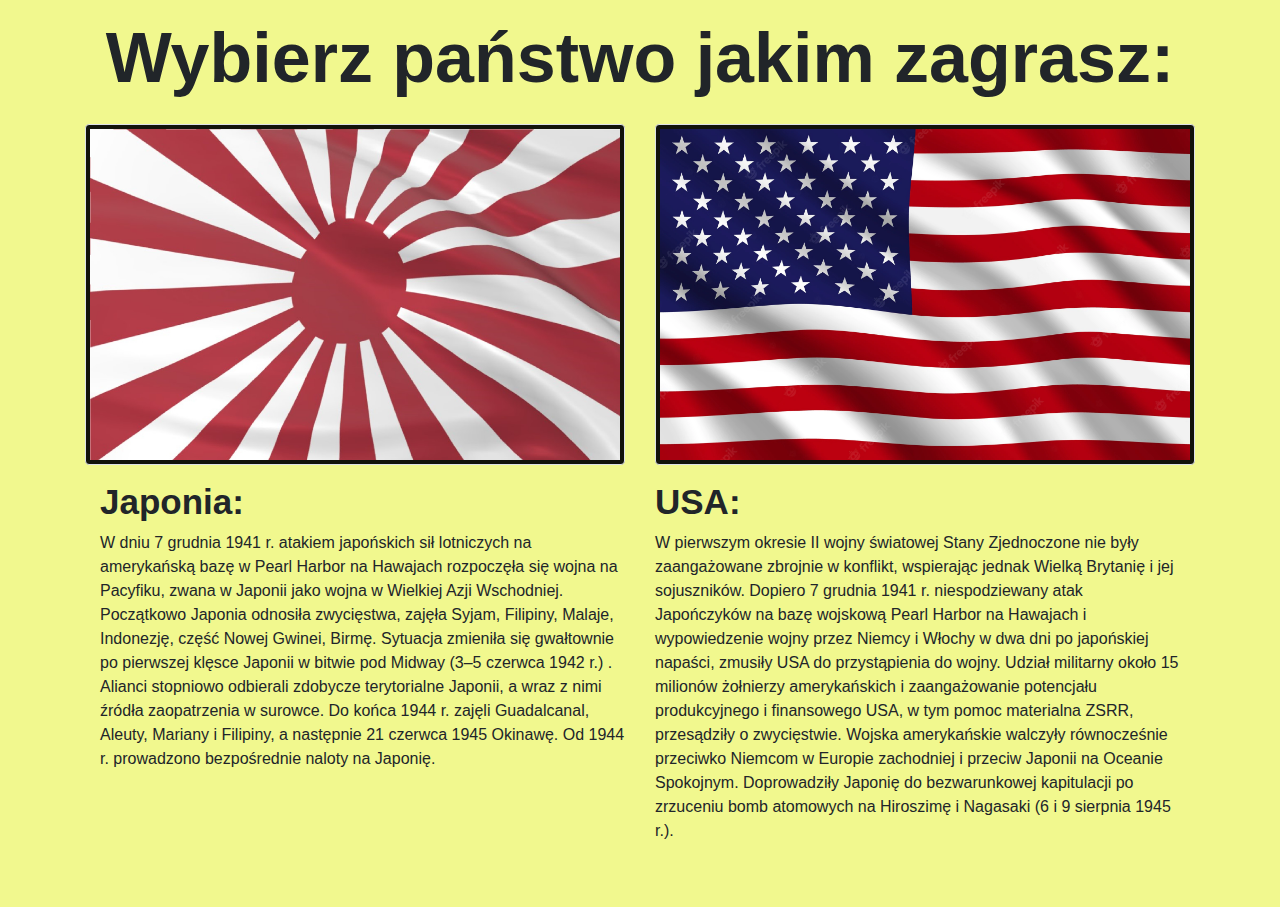
<file: index.html>
<!DOCTYPE html>
<html lang="en">

<head>
    <meta charset="UTF-8">
    <meta http-equiv="X-UA-Compatible" content="IE=edge">
    <meta name="viewport" content="width=device-width, initial-scale=1.0">
    <link rel="stylesheet" href="css/bootstrap.min.css" type="text/css">
    <link rel="stylesheet" href="index.css" type="text/css">
    <link rel="stylesheet" href="common.css" type="text/css">
    <title>Battleship</title>
    <link rel="icon" href="images/icon.jpg">

    <script>
        function JapanLink() { location.href = "Japan.html"; }

        function UsaLink() { location.href = "USA.html"; }

    </script>

</head>

<div class="container">
    <div class="row">


        <div class="col-12 text-center mb-3 mt-3">
            <h1 class="bigFont bold">Wybierz państwo jakim zagrasz: </h1>
        </div>

        <div class="col-lg-6 col-sm-12">
            <img class=" img-thumbnail imagesColor brightened" src="images/Country/japanFlag.jpg" alt=""
                onclick="JapanLink()" />
        </div>

        <div class="col-lg-6 col-sm-12">
            <img class=" img-thumbnail imagesColor brightened" src="images/Country/usaFlag.webp" alt=""
                onclick="UsaLink()" />
        </div>

    </div>

    <div class="col-lg-6 float-left col-md-12 mt-3">
        <h3 class="bold fontCountry"> Japonia:</h3>
        <p class="font">
            W dniu 7 grudnia 1941 r. atakiem japońskich sił lotniczych na amerykańską bazę w Pearl Harbor na
            Hawajach rozpoczęła się wojna na Pacyfiku, zwana w Japonii jako wojna w Wielkiej Azji Wschodniej.
            Początkowo Japonia odnosiła zwycięstwa, zajęła Syjam, Filipiny, Malaje, Indonezję, część Nowej Gwinei,
            Birmę. Sytuacja zmieniła się gwałtownie po pierwszej klęsce Japonii w bitwie pod Midway (3–5 czerwca
            1942 r.) . Alianci stopniowo odbierali zdobycze terytorialne Japonii, a wraz z nimi źródła zaopatrzenia
            w surowce. Do końca 1944 r. zajęli Guadalcanal, Aleuty, Mariany i Filipiny, a następnie 21 czerwca 1945
            Okinawę. Od 1944 r. prowadzono bezpośrednie naloty na Japonię.

        </p>
    </div>

    <div class="col-lg-6 float-right mb-5 col-md-12 mt-3">
        <h3 class="bold fontCountry"> USA:</h3>
        <p class="font">

            W pierwszym okresie II wojny światowej Stany Zjednoczone nie były zaangażowane zbrojnie w konflikt,
            wspierając jednak Wielką Brytanię i jej sojuszników. Dopiero 7 grudnia 1941
            r. niespodziewany atak Japończyków na bazę wojskową Pearl Harbor na Hawajach i wypowiedzenie wojny przez
            Niemcy i Włochy w dwa dni po japońskiej napaści, zmusiły USA do przystąpienia do wojny. Udział militarny
            około 15 milionów żołnierzy amerykańskich i zaangażowanie potencjału produkcyjnego i finansowego USA, w
            tym pomoc materialna ZSRR, przesądziły o zwycięstwie. Wojska amerykańskie walczyły równocześnie
            przeciwko Niemcom w Europie zachodniej i przeciw Japonii na Oceanie Spokojnym. Doprowadziły Japonię do
            bezwarunkowej kapitulacji po zrzuceniu bomb atomowych na Hiroszimę i Nagasaki (6 i 9 sierpnia 1945 r.).
        </p>
    </div>

</div>
</div>
</div>
<script src=" https://cdn.jsdelivr.net/npm/@popperjs/core@2.11.6/dist/umd/popper.min.js"
    integrity="sha384-oBqDVmMz9ATKxIep9tiCxS/Z9fNfEXiDAYTujMAeBAsjFuCZSmKbSSUnQlmh/jp3" crossorigin="anonymous">
    </script>
<script src="https://cdn.jsdelivr.net/npm/bootstrap@5.2.2/dist/js/bootstrap.min.js"
    integrity="sha384-IDwe1+LCz02ROU9k972gdyvl+AESN10+x7tBKgc9I5HFtuNz0wWnPclzo6p9vxnk"
    crossorigin="anonymous"></script>

<script src="js.Bootstrap/bootstrap.min.js"></script>
</body>

</html>
</file>
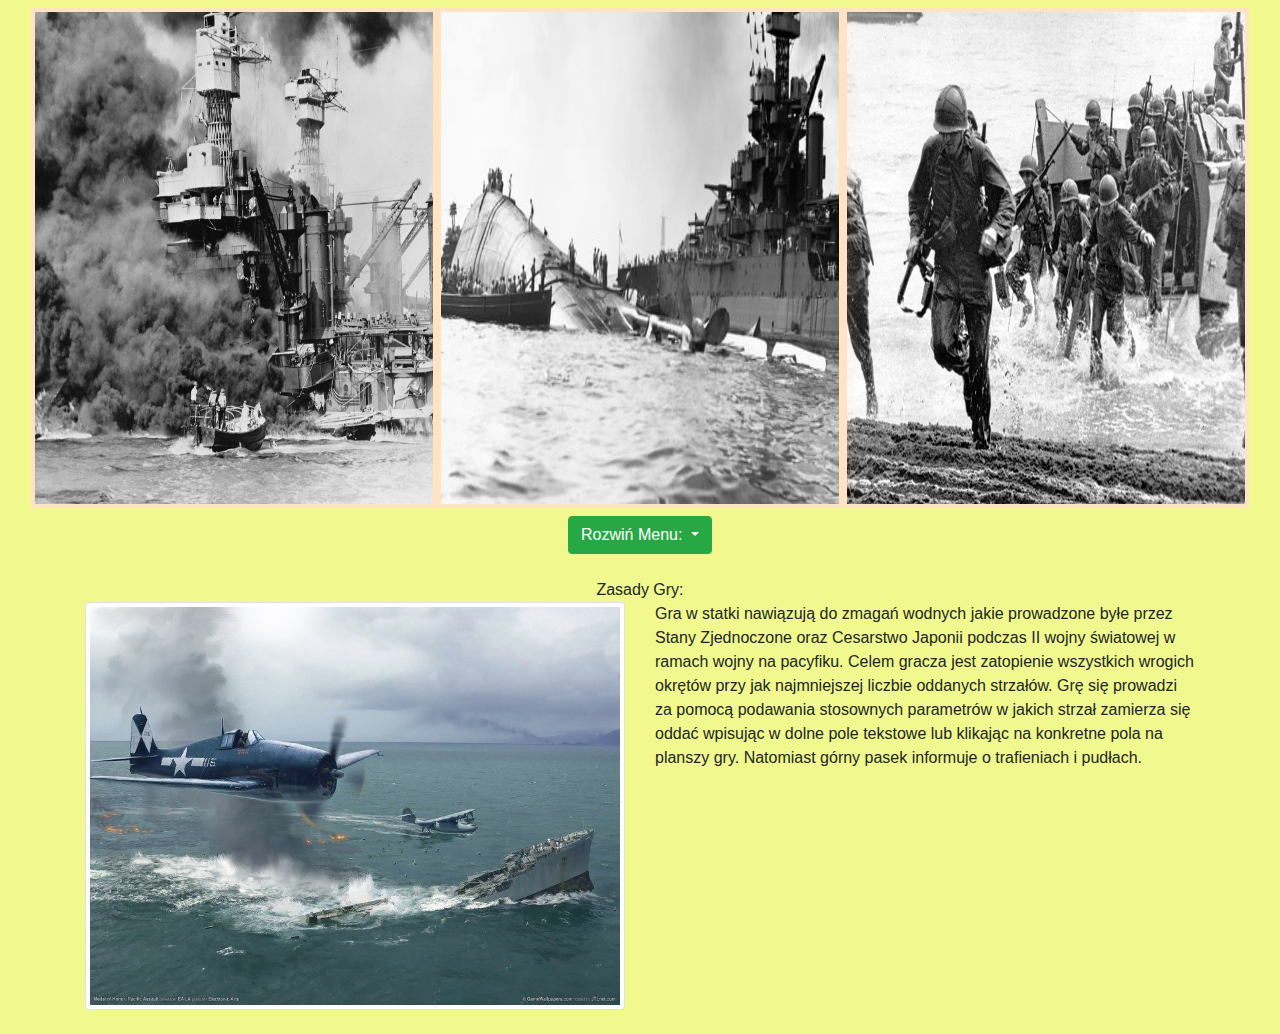
<file: gameRules.html>
<!DOCTYPE html>
<html lang="en">

<head>
    <meta charset="UTF-8">
    <meta http-equiv="X-UA-Compatible" content="IE=edge">
    <meta name="viewport" content="width=device-width, initial-scale=1.0">
    <link rel="stylesheet" href="css/bootstrap.min.css" type="text/css">
    <link rel="stylesheet" href="common.css" type="text/css">
    <title>Battleship</title>
    <link rel="icon" href="images/icon.jpg">

</head>

<body>

    <div class="container-fluid col-12">
        <header>
            <nav class="navbar">

                <aside class="menuButGameRules">

                    <img class="col-xl-4 col-lg-6 d-none d-lg-block p-1" id="historicalPhotoOne"
                        src="images/historicalPhotosInGameRules/4.jpg" width="300px">
                    <img class="col-xl-4 col-lg-6 p-1" id="historicalPhotoTwo"
                        src="images/historicalPhotosInGameRules/6.jpg" width="300px">
                    <img class="col-xl-4  d-none d-md-block p-1" id="historicalPhotoThree"
                        src="images/historicalPhotosInGameRules/7.jpg" width="300px">
                    <script src="jsGame/historicalPhotosChange.js"></script>
            </nav>
            </aside>
        </header>
        <div class="dropdown text-center">
            <button class="btn btn-success dropdown-toggle" type="button" data-bs-toggle="dropdown"
                aria-expanded="false">
                Rozwiń Menu:
            </button>

            <ul class="dropdown-menu menuButtonColor">
                <li><a class="dropdown-item menu-text" href="index.html">Menu główne</a></li>
                <li><a class="dropdown-item menu-text" href="USA.html">Zagraj USA</a></li>
                <li><a class="dropdown-item menu-text" href="Japan.html">Zagraj Japonią</a></li>
                <li><a class="dropdown-item menu-text" href="scores.html">Ranking</a></li>
            </ul>
        </div>

        <div class="container">

            <div class="row">

                <div class="text-center col-12 mt-4">
                    Zasady Gry:
                </div>

                <div class="col-lg-6 col-sm-12 mb-4"><img class="img-thumbnail imgInGameRules"
                        src="images/other/gameRules.jpg" alt="">
                </div>

                <div class="col-lg-6 col-sm-12 mb-4">

                    Gra w statki nawiązują do zmagań wodnych jakie prowadzone byłe przez Stany Zjednoczone oraz
                    Cesarstwo
                    Japonii podczas II wojny światowej w ramach wojny na pacyfiku. Celem gracza jest zatopienie
                    wszystkich
                    wrogich okrętów przy jak najmniejszej liczbie oddanych strzałów. Grę się prowadzi za pomocą
                    podawania
                    stosownych parametrów w jakich strzał zamierza się oddać wpisując w dolne pole tekstowe lub klikając
                    na konkretne pola na planszy gry. Natomiast
                    górny
                    pasek informuje o trafieniach i pudłach.
                </div>
            </div>
        </div>
        <script src="https://cdn.jsdelivr.net/npm/@popperjs/core@2.11.6/dist/umd/popper.min.js"
            integrity="sha384-oBqDVmMz9ATKxIep9tiCxS/Z9fNfEXiDAYTujMAeBAsjFuCZSmKbSSUnQlmh/jp3"
            crossorigin="anonymous"></script>
        <script src="https://cdn.jsdelivr.net/npm/bootstrap@5.2.2/dist/js/bootstrap.min.js"
            integrity="sha384-IDwe1+LCz02ROU9k972gdyvl+AESN10+x7tBKgc9I5HFtuNz0wWnPclzo6p9vxnk"
            crossorigin="anonymous"></script>

        <script src="js.Bootstrap/bootstrap.min.js"></script>
</body>

</html>
</file>
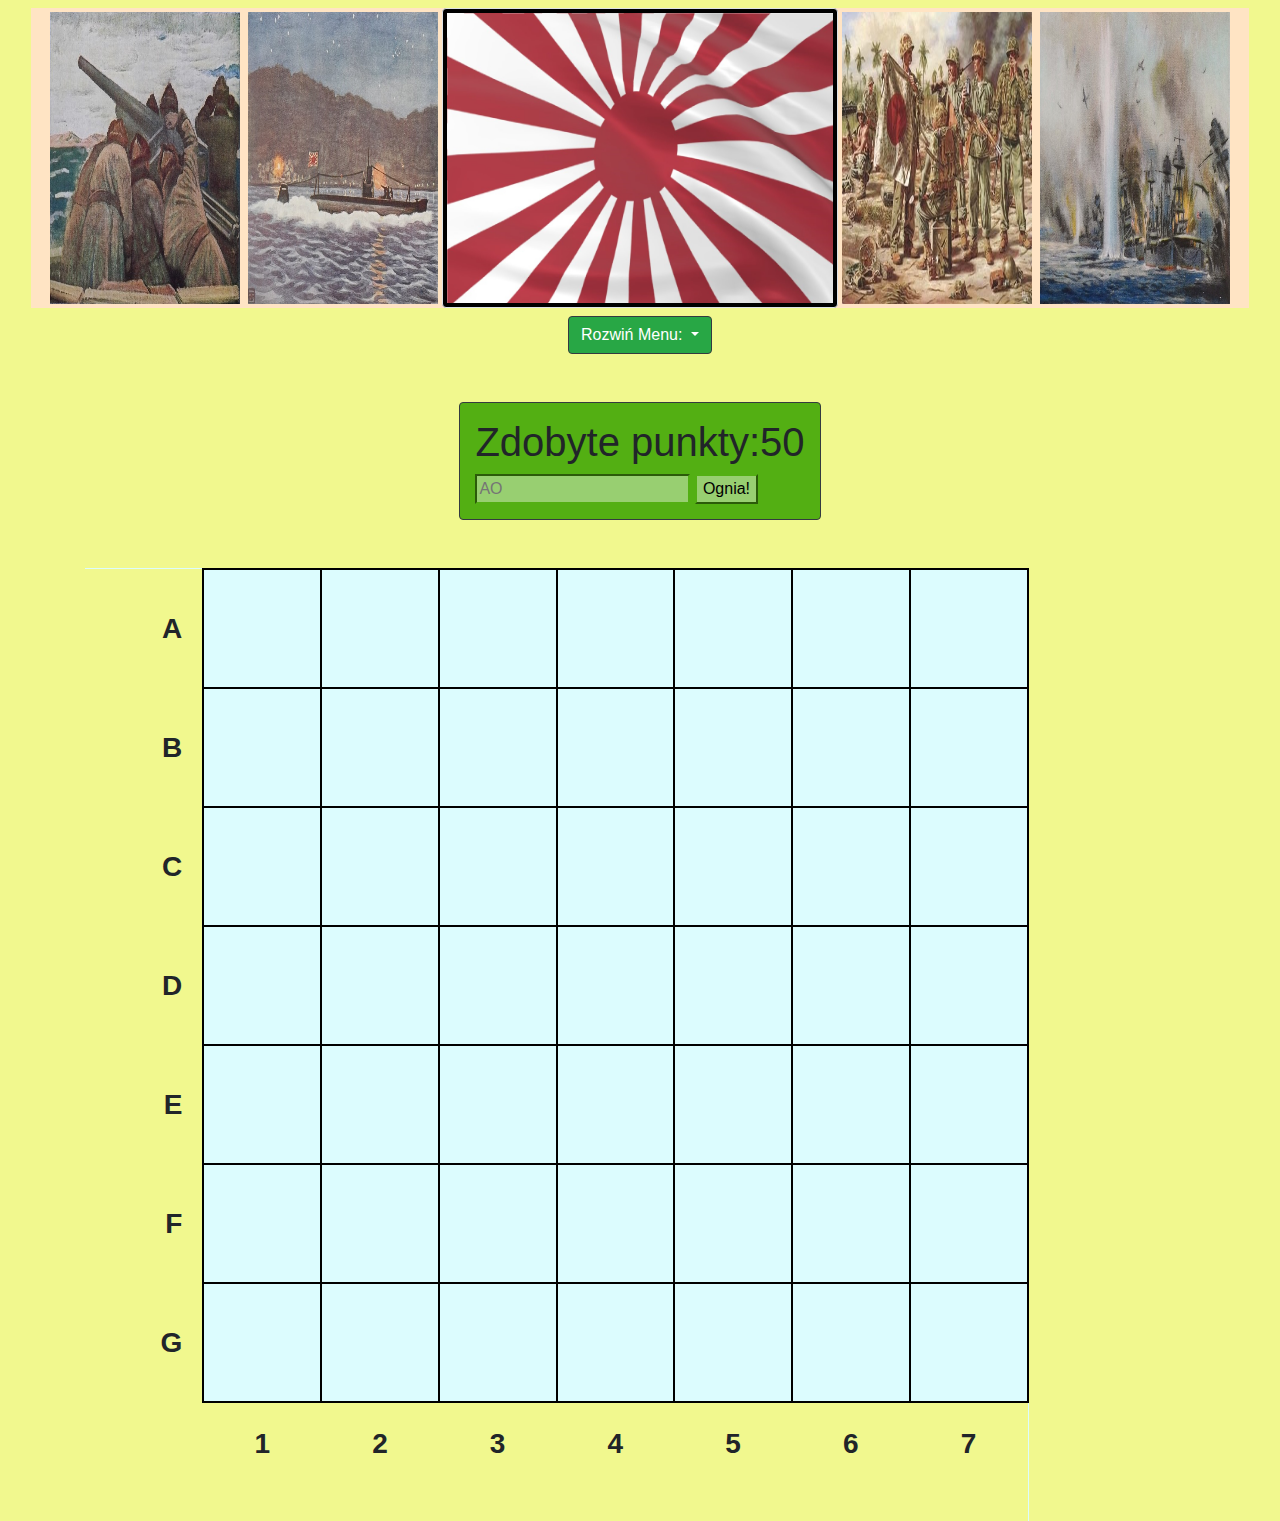
<file: Japan.html>
<!DOCTYPE html>
<html lang="en">

<head>
    <meta charset="UTF-8">
    <meta http-equiv="X-UA-Compatible" content="IE=edge">
    <meta name="viewport" content="width=device-width, initial-scale=1.0">
    <link rel="stylesheet" href="css/bootstrap.min.css" type="text/css">
    <link rel="stylesheet" href="common.css" type="text/css">
    <link rel="stylesheet" href="commonGame.css" type="text/css">
    <title>Battleship</title>
    <link rel="icon" href="images/icon.jpg">

    <script>
        function JapanLink() { location.href = "Japan.html"; }
    </script>

</head>

<body>

    <header>

        <nav class="navbar">

            <div class=" container-fluid ">
                <aside class="menu col-12">

                    <img class=" img-fluid col-xl-2  d-none d-xl-block p-1" id="image" src="images/propaganda/2.jpg"
                        width="300px">

                    <img class="img-fluid col-xl-2 col-md-4  p-1" id="imageTwo" src="images/propaganda/1.jpg"
                        width="300px">

                    <img class="img-thumbnail col-xl-4  brightened colorOfFlags p-1" src="images/Country/japanFlag.jpg"
                        alt="" onclick="JapanLink()">

                    <img class="img-fluid col-xl-2 col-lg-4  p-1" id="imageThree" src="images/propaganda/13.jpg"
                        width="300px">

                    <img class="img-fluid col-xl-2  d-none d-xl-block p-1" id="imageFour" src="images/propaganda/3.jpg"
                        width="300px">

        </nav>
        </aside>
    </header>
    <script src="jsGame/photosChange.js"></script>

    <div class="dropdown text-center">
        <button class="btn btn-success dropdown-toggle border border-dark" type="button" data-bs-toggle="dropdown"
            aria-expanded="false">
            Rozwiń Menu:
        </button>
        <ul class="dropdown-menu menuButtonColor">
            <li><a class="dropdown-item menu-text" href="Japan.html">Odśwież</a></li>
            <li><a class="dropdown-item menu-text" href="gameRules.html">Zasady gry</a></li>
            <li><a class="dropdown-item menu-text" href="index.html">Menu główne</a></li>
            <li><a class="dropdown-item menu-text" href="scores.html">Ranking</a></li>
            <li><a class="dropdown-item menu-text" href="USA.html">Zmień na USA</a></li>
        </ul>
    </div>

    </div>

    </div>

    <div class="point mt-5">

        <form class="rounded border border-dark" action="">

            <div class="pktInfo">

                <h1>Zdobyte punkty: <h1 id="incrementText">50</h1>
                </h1>
            </div>

            <div id="shipShow" class="shipsShow">

            </div>

            <div class="message" id="messageArea"></div>

            <input type="text" id="guessInput" placeholder="AO">
            <input type="button" id="fireButton" value="Ognia!">
        </form>

    </div>
    <div class=" container changeLocation">
        <div class="row">
            <div class="board mt-5 col-xl-11 col-lg-12">

                <div id="board">

                    <table class="granie">

                        <tr>
                            <td class="labelLetter">A</td>
                            <td id="00" class="brightened-field" onclick="handleFireClick('A1')"></td>
                            <td id="01" class="brightened-field" onclick="handleFireClick('A2')"></td>
                            <td id="02" class="brightened-field" onclick="handleFireClick('A3')"></td>
                            <td id="03" class="brightened-field" onclick="handleFireClick('A4')"></td>
                            <td id="04" class="brightened-field" onclick="handleFireClick('A5')"></td>
                            <td id="05" class="brightened-field" onclick="handleFireClick('A6')"></td>
                            <td id="06" class="brightened-field" onclick="handleFireClick('A7')"></td>
                        </tr>
                        <tr>
                            <td class="labelLetter">B</td>
                            <td id="10" class="brightened-field" onclick="handleFireClick('B1')"></td>
                            <td id="11" class="brightened-field" onclick="handleFireClick('B2')"></td>
                            <td id="12" class="brightened-field" onclick="handleFireClick('B3')"></td>
                            <td id="13" class="brightened-field" onclick="handleFireClick('B4')"></td>
                            <td id="14" class="brightened-field" onclick="handleFireClick('B5')"></td>
                            <td id="15" class="brightened-field" onclick="handleFireClick('B6')"></td>
                            <td id="16" class="brightened-field" onclick="handleFireClick('B7')"></td>
                        </tr>
                        <tr>
                            <td class="labelLetter">C</td>
                            <td id="20" class="brightened-field" onclick="handleFireClick('C1')"></td>
                            <td id="21" class="brightened-field" onclick="handleFireClick('C2')"></td>
                            <td id="22" class="brightened-field" onclick="handleFireClick('C3')"></td>
                            <td id="23" class="brightened-field" onclick="handleFireClick('C4')"></td>
                            <td id="24" class="brightened-field" onclick="handleFireClick('C5')"></td>
                            <td id="25" class="brightened-field" onclick="handleFireClick('C6')"></td>
                            <td id="26" class="brightened-field" onclick="handleFireClick('C7')"></td>
                        </tr>
                        <tr>
                            <td class="labelLetter">D</td>
                            <td id="30" class="brightened-field" onclick="handleFireClick('D1')"></td>
                            <td id="31" class="brightened-field" onclick="handleFireClick('D2')"></td>
                            <td id="32" class="brightened-field" onclick="handleFireClick('D3')"></td>
                            <td id="33" class="brightened-field" onclick="handleFireClick('D4')"></td>
                            <td id="34" class="brightened-field" onclick="handleFireClick('D5')"></td>
                            <td id="35" class="brightened-field" onclick="handleFireClick('D6')"></td>
                            <td id="36" class="brightened-field" onclick="handleFireClick('D7')"></td>
                        </tr>
                        <tr>
                            <td class="labelLetter">E</td>
                            <td id="40" class="brightened-field" onclick="handleFireClick('E1')"></td>
                            <td id="41" class="brightened-field" onclick="handleFireClick('E2')"></td>
                            <td id="42" class="brightened-field" onclick="handleFireClick('E3')"></td>
                            <td id="43" class="brightened-field" onclick="handleFireClick('E4')"></td>
                            <td id="44" class="brightened-field" onclick="handleFireClick('E5')"></td>
                            <td id="45" class="brightened-field" onclick="handleFireClick('E6')"></td>
                            <td id="46" class="brightened-field" onclick="handleFireClick('E7')"></td>
                        </tr>
                        <tr>
                            <td class="labelLetter">F</td>
                            <td id="50" class="brightened-field" onclick="handleFireClick('F1')"></td>
                            <td id="51" class="brightened-field" onclick="handleFireClick('F2')"></td>
                            <td id="52" class="brightened-field" onclick="handleFireClick('F3')"></td>
                            <td id="53" class="brightened-field" onclick="handleFireClick('F4')"></td>
                            <td id="54" class="brightened-field" onclick="handleFireClick('F5')"></td>
                            <td id="55" class="brightened-field" onclick="handleFireClick('F6')"></td>
                            <td id="56" class="brightened-field" onclick="handleFireClick('F7')"></td>
                        </tr>
                        <tr>
                            <td class="labelLetter">G</td>
                            <td id="60" class="brightened-field" onclick="handleFireClick('G1')"></td>
                            <td id="61" class="brightened-field" onclick="handleFireClick('G2')"></td>
                            <td id="62" class="brightened-field" onclick="handleFireClick('G3')"></td>
                            <td id="63" class="brightened-field" onclick="handleFireClick('G4')"></td>
                            <td id="64" class="brightened-field" onclick="handleFireClick('G5')"></td>
                            <td id="65" class="brightened-field" onclick="handleFireClick('G6')"></td>
                            <td id="66" class="brightened-field" onclick="handleFireClick('G7')"></td>
                        </tr>
                        <tr>
                            <td class="labelNumber"></td>
                            <td class="labelNumber">1</td>
                            <td class="labelNumber">2</td>
                            <td class="labelNumber">3</td>
                            <td class="labelNumber">4</td>
                            <td class="labelNumber">5</td>
                            <td class="labelNumber">6</td>
                            <td class="labelNumber">7</td>
                        </tr>


                    </table>

                </div>

            </div>
            <div class="showObjectDisplay col-xl-1  d-none d-lg-block">
                <div class="showObject p-1 " id="showObject"></div>
                <div class="showObject p-1" id="showObjectTwo"></div>
                <div class="showObject p-1" id="showObjectThree"></div>
                <div class="showObject p-1" id="showObjectFour"></div>
            </div>
        </div>
    </div>
    </div>

    <script src="https://cdn.jsdelivr.net/npm/@popperjs/core@2.11.6/dist/umd/popper.min.js"
        integrity="sha384-oBqDVmMz9ATKxIep9tiCxS/Z9fNfEXiDAYTujMAeBAsjFuCZSmKbSSUnQlmh/jp3"
        crossorigin="anonymous"></script>
    <script src="https://cdn.jsdelivr.net/npm/bootstrap@5.2.2/dist/js/bootstrap.min.js"
        integrity="sha384-IDwe1+LCz02ROU9k972gdyvl+AESN10+x7tBKgc9I5HFtuNz0wWnPclzo6p9vxnk"
        crossorigin="anonymous"></script>

    <script type="module" src="jsGame/gameBasic.js"></script>
    <script src="js.Bootstrap/bootstrap.min.js"></script>

</body>

</html>
</file>
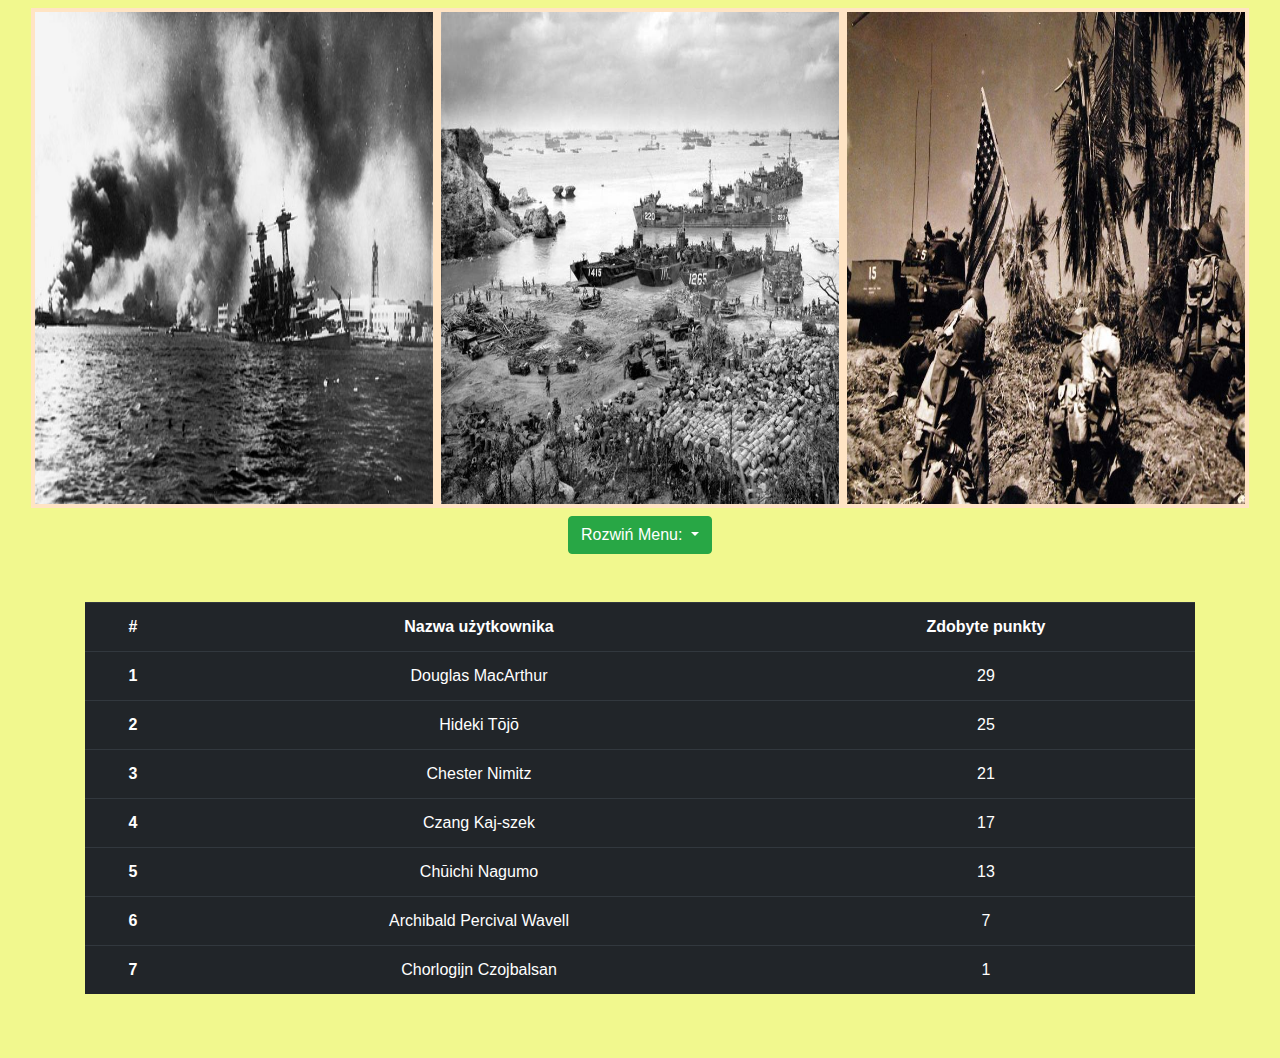
<file: scores.html>
<!DOCTYPE html>
<html lang="en">

<head>
    <meta charset="UTF-8">
    <meta http-equiv="X-UA-Compatible" content="IE=edge">
    <meta name="viewport" content="width=device-width, initial-scale=1.0">
    <link rel="stylesheet" href="css/bootstrap.min.css" type="text/css">
    <link rel="stylesheet" href="ranking.css" type="text/css">
    <link rel="stylesheet" href="common.css" type="text/css">
    <title>Battleship</title>
    <link rel="icon" href="/images/icon.jpg">
</head>

<body>
    <div class="container-fluid col-12">
        <header>
            <nav class="navbar">
                <aside class="menuButGameRules">
                    <img class="col-xl-4 col-lg-6 d-none d-lg-block p-1" id="historicalPhotoOne"
                        src="images/historicalPhotosInGameRules/12.jpg" width="300px">
                    <img class="col-xl-4 col-lg-6 p-1" id="historicalPhotoTwo"
                        src="images/historicalPhotosInGameRules/11.jpg" width="300px">
                    <img class="col-xl-4  d-none d-md-block p-1" id="historicalPhotoThree"
                        src="images/historicalPhotosInGameRules/9.jpg" width="300px">
                    <script src="jsGame/historicalPhotosChange.js"></script>

            </nav>
            </aside>
        </header>

        <div class="dropdown text-center">
            <button class="btn btn-success dropdown-toggle" type="button" data-bs-toggle="dropdown"
                aria-expanded="false">
                Rozwiń Menu:
            </button>

            <ul class="dropdown-menu menuButtonColor">
                <li><a class="dropdown-item menu-text" href="gameRules.html">Zasady gry</a></li>
                <li><a class="dropdown-item menu-text" href="index.html">Menu główne</a></li>
                <li><a class="dropdown-item menu-text" href="USA.html">Zagraj USA</a></li>
                <li><a class="dropdown-item menu-text" href="Japan.html">Zagraj Japonią</a></li>
            </ul>
        </div>
        <div class="container">
            <div class="row">
                <div class=" tableRanking text-center mt-5 col-12 mb-5" id="tableRanking"></div>
            </div>
        </div>

        <script src="https://cdn.jsdelivr.net/npm/@popperjs/core@2.11.6/dist/umd/popper.min.js"
            integrity="sha384-oBqDVmMz9ATKxIep9tiCxS/Z9fNfEXiDAYTujMAeBAsjFuCZSmKbSSUnQlmh/jp3"
            crossorigin="anonymous"></script>
        <script src="https://cdn.jsdelivr.net/npm/bootstrap@5.2.2/dist/js/bootstrap.min.js"
            integrity="sha384-IDwe1+LCz02ROU9k972gdyvl+AESN10+x7tBKgc9I5HFtuNz0wWnPclzo6p9vxnk"
            crossorigin="anonymous"></script>
        <script type="module" src="jsGame/scores.js"></script>
        <script type="module" src="jsGame/gameBasic.js"></script>
        <script src="js.Bootstrap/bootstrap.min.js"></script>
</body>

</html>
</file>
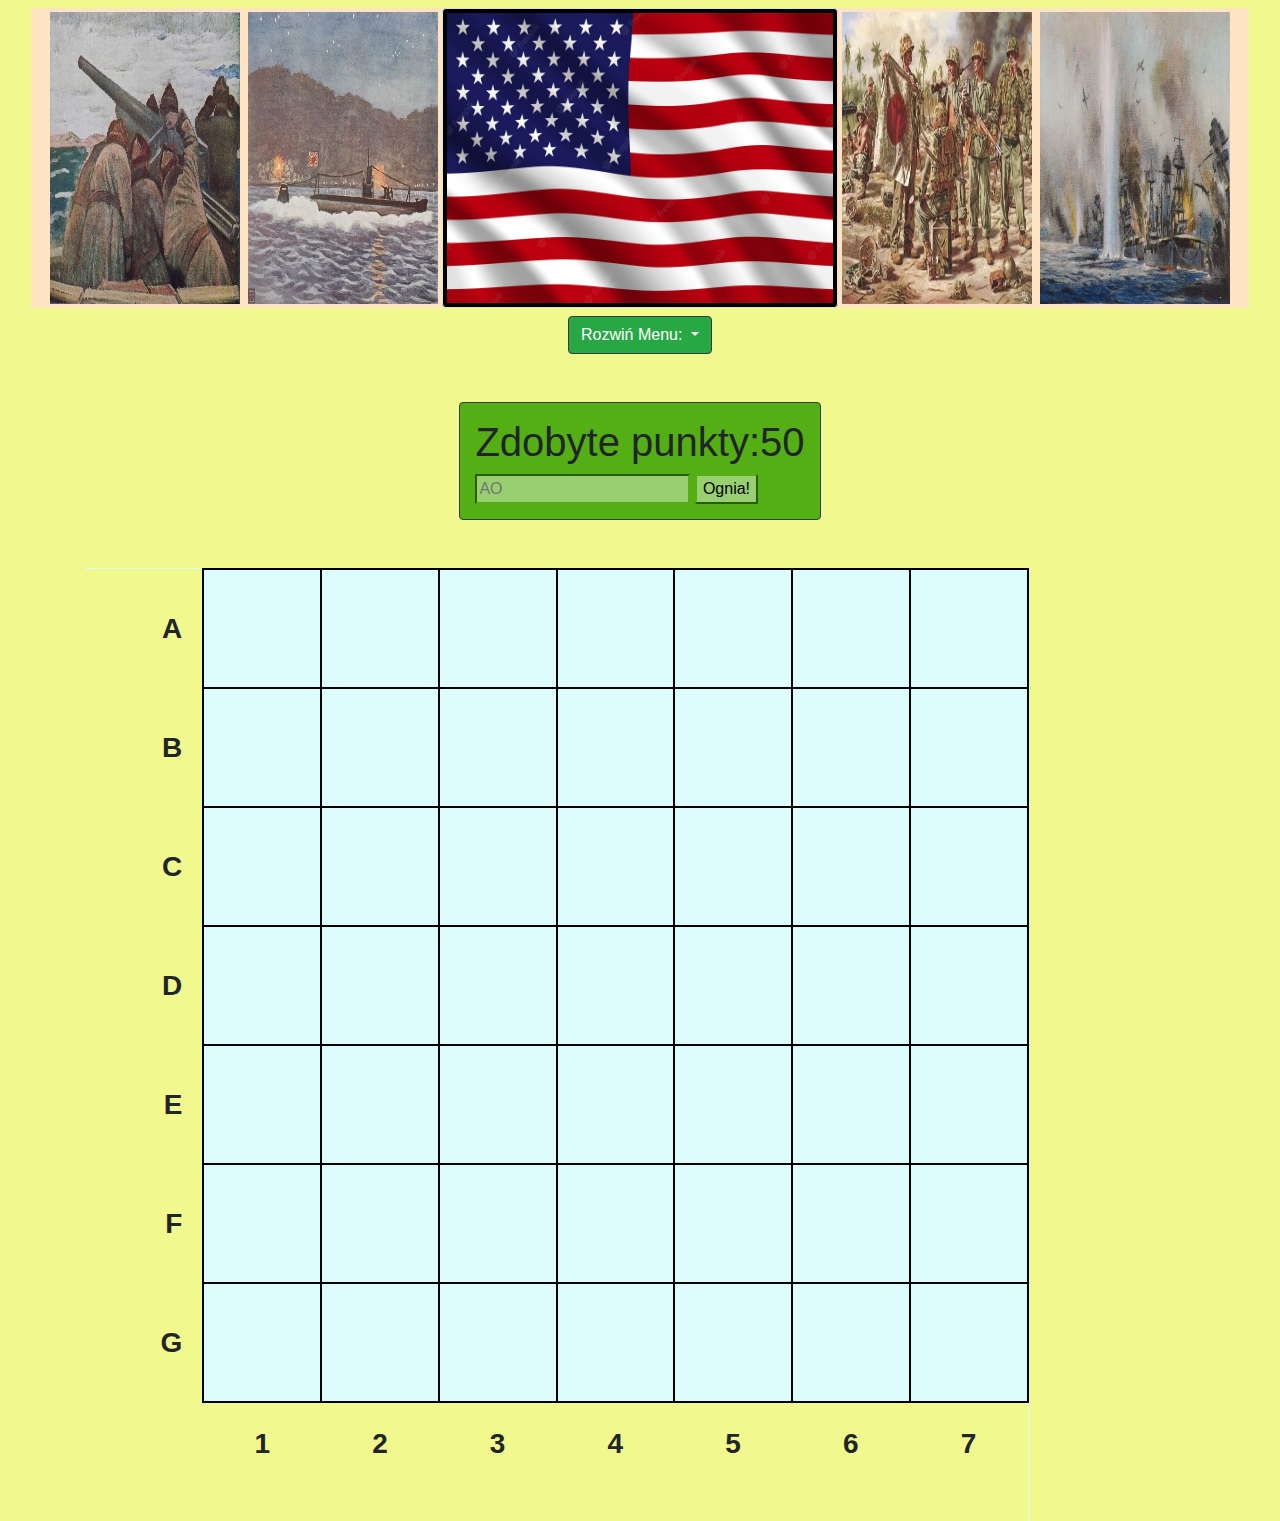
<file: USA.html>
<!DOCTYPE html>
<html lang="en">

<head>
    <meta charset="UTF-8">
    <meta http-equiv="X-UA-Compatible" content="IE=edge">
    <meta name="viewport" content="width=device-width, initial-scale=1.0">
    <link rel="stylesheet" href="css/bootstrap.min.css" type="text/css">
    <link rel="stylesheet" href="common.css" type="text/css">
    <link rel="stylesheet" href="commonGame.css" type="text/css">
    <script type="module" src="ShipShow.css"></script>
    <title>Battleship</title>
    <link rel="icon" href="images/icon.jpg">

    <script>
        function UsaLink() { location.href = "USA.html"; }
    </script>

</head>

<body>

    <header>

        <nav class="navbar">

            <div class=" container-fluid ">
                <aside class="menu col-12">

                    <img class=" img-fluid col-xl-2  d-none d-xl-block p-1" id="image" src="images/propaganda/2.jpg"
                        width="300px">

                    <img class="img-fluid col-xl-2 col-md-4  p-1" id="imageTwo" src="images/propaganda/1.jpg"
                        width="300px">

                    <img class="img-thumbnail col-xl-4 col-md-4 brightened colorOfFlags p-1"
                        src="images/Country/usaFlag.webp" alt="" onclick="UsaLink()">

                    <img class="img-fluid col-xl-2 col-lg-4  p-1" id="imageThree" src="images/propaganda/13.jpg"
                        width="300px">

                    <img class="img-fluid col-xl-2  d-none d-xl-block p-1" id="imageFour" src="images/propaganda/3.jpg"
                        width="300px">

        </nav>
        </aside>
    </header>
    <script src="jsGame/photosChange.js"></script>

    <div class="dropdown text-center">
        <button class="btn btn-success dropdown-toggle border border-dark" type="button" data-bs-toggle="dropdown"
            aria-expanded="false">
            Rozwiń Menu:
        </button>
        <ul class="dropdown-menu menuButtonColor">
            <li><a class="dropdown-item menu-text" href="USA.html">Odśwież</a></li>
            <li><a class="dropdown-item menu-text" href="gameRules.html">Zasady gry</a></li>
            <li><a class="dropdown-item menu-text" href="index.html">Menu główne</a></li>
            <li><a class="dropdown-item menu-text" href="scores.html">Ranking</a></li>
            <li><a class="dropdown-item menu-text" href="Japan.html">Zmień na Japonię</a></li>
        </ul>
    </div>
    </div>
    </div>

    <div class="point mt-5">

        <form class="rounded border border-dark" action="">

            <div class="pktInfo">

                <h1>Zdobyte punkty: <h1 id="incrementText">50</h1>
                </h1>
            </div>

            <div id="shipShow" class="shipsShow">

            </div>

            <div class="message" id="messageArea"></div>

            <input type="text" id="guessInput" placeholder="AO">
            <input type="button" id="fireButton" value="Ognia!">
        </form>

    </div>
    <div class=" container changeLocation">
        <div class="row">
            <div class="board mt-5 col-xl-11 col-lg-12">

                <div id="board">

                    <table class="granie">

                        <tr>
                            <td class="labelLetter">A</td>
                            <td id="00" class="brightened-field" onclick="handleFireClick('A1')"></td>
                            <td id="01" class="brightened-field" onclick="handleFireClick('A2')"></td>
                            <td id="02" class="brightened-field" onclick="handleFireClick('A3')"></td>
                            <td id="03" class="brightened-field" onclick="handleFireClick('A4')"></td>
                            <td id="04" class="brightened-field" onclick="handleFireClick('A5')"></td>
                            <td id="05" class="brightened-field" onclick="handleFireClick('A6')"></td>
                            <td id="06" class="brightened-field" onclick="handleFireClick('A7')"></td>
                        </tr>
                        <tr>
                            <td class="labelLetter">B</td>
                            <td id="10" class="brightened-field" onclick="handleFireClick('B1')"></td>
                            <td id="11" class="brightened-field" onclick="handleFireClick('B2')"></td>
                            <td id="12" class="brightened-field" onclick="handleFireClick('B3')"></td>
                            <td id="13" class="brightened-field" onclick="handleFireClick('B4')"></td>
                            <td id="14" class="brightened-field" onclick="handleFireClick('B5')"></td>
                            <td id="15" class="brightened-field" onclick="handleFireClick('B6')"></td>
                            <td id="16" class="brightened-field" onclick="handleFireClick('B7')"></td>
                        </tr>
                        <tr>
                            <td class="labelLetter">C</td>
                            <td id="20" class="brightened-field" onclick="handleFireClick('C1')"></td>
                            <td id="21" class="brightened-field" onclick="handleFireClick('C2')"></td>
                            <td id="22" class="brightened-field" onclick="handleFireClick('C3')"></td>
                            <td id="23" class="brightened-field" onclick="handleFireClick('C4')"></td>
                            <td id="24" class="brightened-field" onclick="handleFireClick('C5')"></td>
                            <td id="25" class="brightened-field" onclick="handleFireClick('C6')"></td>
                            <td id="26" class="brightened-field" onclick="handleFireClick('C7')"></td>
                        </tr>
                        <tr>
                            <td class="labelLetter">D</td>
                            <td id="30" class="brightened-field" onclick="handleFireClick('D1')"></td>
                            <td id="31" class="brightened-field" onclick="handleFireClick('D2')"></td>
                            <td id="32" class="brightened-field" onclick="handleFireClick('D3')"></td>
                            <td id="33" class="brightened-field" onclick="handleFireClick('D4')"></td>
                            <td id="34" class="brightened-field" onclick="handleFireClick('D5')"></td>
                            <td id="35" class="brightened-field" onclick="handleFireClick('D6')"></td>
                            <td id="36" class="brightened-field" onclick="handleFireClick('D7')"></td>
                        </tr>
                        <tr>
                            <td class="labelLetter">E</td>
                            <td id="40" class="brightened-field" onclick="handleFireClick('E1')"></td>
                            <td id="41" class="brightened-field" onclick="handleFireClick('E2')"></td>
                            <td id="42" class="brightened-field" onclick="handleFireClick('E3')"></td>
                            <td id="43" class="brightened-field" onclick="handleFireClick('E4')"></td>
                            <td id="44" class="brightened-field" onclick="handleFireClick('E5')"></td>
                            <td id="45" class="brightened-field" onclick="handleFireClick('E6')"></td>
                            <td id="46" class="brightened-field" onclick="handleFireClick('E7')"></td>
                        </tr>
                        <tr>
                            <td class="labelLetter">F</td>
                            <td id="50" class="brightened-field" onclick="handleFireClick('F1')"></td>
                            <td id="51" class="brightened-field" onclick="handleFireClick('F2')"></td>
                            <td id="52" class="brightened-field" onclick="handleFireClick('F3')"></td>
                            <td id="53" class="brightened-field" onclick="handleFireClick('F4')"></td>
                            <td id="54" class="brightened-field" onclick="handleFireClick('F5')"></td>
                            <td id="55" class="brightened-field" onclick="handleFireClick('F6')"></td>
                            <td id="56" class="brightened-field" onclick="handleFireClick('F7')"></td>
                        </tr>
                        <tr>
                            <td class="labelLetter">G</td>
                            <td id="60" class="brightened-field" onclick="handleFireClick('G1')"></td>
                            <td id="61" class="brightened-field" onclick="handleFireClick('G2')"></td>
                            <td id="62" class="brightened-field" onclick="handleFireClick('G3')"></td>
                            <td id="63" class="brightened-field" onclick="handleFireClick('G4')"></td>
                            <td id="64" class="brightened-field" onclick="handleFireClick('G5')"></td>
                            <td id="65" class="brightened-field" onclick="handleFireClick('G6')"></td>
                            <td id="66" class="brightened-field" onclick="handleFireClick('G7')"></td>
                        </tr>
                        <tr>
                            <td class="labelNumber"></td>
                            <td class="labelNumber">1</td>
                            <td class="labelNumber">2</td>
                            <td class="labelNumber">3</td>
                            <td class="labelNumber">4</td>
                            <td class="labelNumber">5</td>
                            <td class="labelNumber">6</td>
                            <td class="labelNumber">7</td>
                        </tr>


                    </table>

                </div>

            </div>
            <div class="showObjectDisplay col-xl-1  d-none d-lg-block">
                <div class="showObject p-1 " id="showObject"></div>
                <div class="showObject p-1" id="showObjectTwo"></div>
                <div class="showObject p-1" id="showObjectThree"></div>
                <div class="showObject p-1" id="showObjectFour"></div>
            </div>
        </div>
    </div>
    </div>

    <script src="https://cdn.jsdelivr.net/npm/@popperjs/core@2.11.6/dist/umd/popper.min.js"
        integrity="sha384-oBqDVmMz9ATKxIep9tiCxS/Z9fNfEXiDAYTujMAeBAsjFuCZSmKbSSUnQlmh/jp3"
        crossorigin="anonymous"></script>
    <script src="https://cdn.jsdelivr.net/npm/bootstrap@5.2.2/dist/js/bootstrap.min.js"
        integrity="sha384-IDwe1+LCz02ROU9k972gdyvl+AESN10+x7tBKgc9I5HFtuNz0wWnPclzo6p9vxnk"
        crossorigin="anonymous"></script>

    <script type="module" src="jsGame/gameBasic.js"></script>
    <script src="js.Bootstrap/bootstrap.min.js"></script>

</body>

</html>
</file>
<file: index.css>
.imagesColor {
  background-color: rgba(0, 0, 0, 0.925);
}

.bigFont {
  font-family: arial;
  font-size: 70px;
}

.fontCountry {
  font-family: arial;
  font-size: 35px;
}

.bold {
  font-weight: bold;
}

.font {
  font-family: arial;
}
</file>
<file: common.css>
.menu {
  background-color: bisque;
  height: 300px;
  width: auto;
  display: flex;
  flex-direction: row;
}
body {
  background-color: rgb(241, 248, 142);
}

.menu-buttons {
  text-decoration: none;
  list-style-type: none;
}

.menu-text {
  color: rgb(0, 0, 0);
  text-decoration: none;
}

.menu-text:hover {
  text-decoration: none;
  color: rgb(28, 99, 43);
}

.col-3-butEdit {
  -webkit-box-flex: 0;
  -ms-flex: 0 0 16.666667%;
  flex: 0 0 16.666667%;
  max-width: 19.667%;
}

.col-md-3-butEdit {
  flex: 0 0 auto;
  width: 25%;
}

.menuButGameRules {
  background-color: bisque;
  height: 500px;
  width: auto;
  display: flex;
  flex-direction: row;
}

.brightened:hover {
  filter: brightness(1.4);
}

.menuButtonColor {
  background-color: blanchedalmond;
}

.colorOfFlags {
  background-color: rgb(0, 0, 0);
}

.point {
  display: flex;
  flex-direction: row;
  justify-content: center;
}

.pktInfo {
  display: flex;
  flex-direction: row;
  justify-content: center;
}

.allInfoAboutShip {
  width: 313px;
  background-color: rgb(236, 215, 176);
  justify-content: center;
  text-align: center;
  border: 2px solid green;
  border-radius: 5px 10px 5px 10px;
  margin-bottom: 20px;
  margin: auto;
}

.imageOfShip {
  width: 300px;
  height: 200px;
}

.bold {
  font-weight: bold;
}

.changeLocation {
  display: flex;
  flex-direction: row;
  align-items: center;
}

.showObjectDisplay {
  display: flex;
  flex-direction: column-reverse;
  justify-content: right;
}
</file>
<file: commonGame.css>
.board {
  position: relative;
  width: 1024px;
  height: 863px;
}

.messageArea {
  position: absolute;
  top: 0px;
  left: 0px;
  color: red;
}

.granie {
  background-color: rgb(220, 252, 254);
}
.granie td {
  border: 2px solid black;
}

.granie td.labelLetter {
  border: 0;
  background-color: rgb(241, 248, 142);
  text-align: right;
  font-size: 28px;
  font-weight: 700;
  padding-right: 20px;
}

.granie td.labelNumber {
  border: 0;
  background-color: rgb(241, 248, 142);
  text-align: center;
  vertical-align: top;
  font-size: 28px;
  font-weight: 700;
  padding-top: 20px;
}

.table {
  position: absolute;

  top: 98px;
  border-spacing: 0px;
}
td {
  width: 120px;
  height: 119px;
}

form {
  bottom: 0px;
  right: 0px;
  padding: 15px;
  background-color: rgb(83, 175, 19);
}
form input {
  background-color: rgb(152, 207, 113);
  border-color: rgb(83, 175, 19);
  font-size: 1em;
}
.hit {
  background: url("images/game/ship.png") no-repeat center center;
}
.miss {
  background: url("images/game/miss.png") no-repeat center center;
}

.message {
  font-size: x-large;
  font-family: Arial, Helvetica, sans-serif;
}

.brightened-field:hover {
  background-color: rgb(203, 238, 76);
  cursor: pointer;
}
</file>
<file: ranking.css>
.tableRanking {
  align-items: center;
}
</file>
